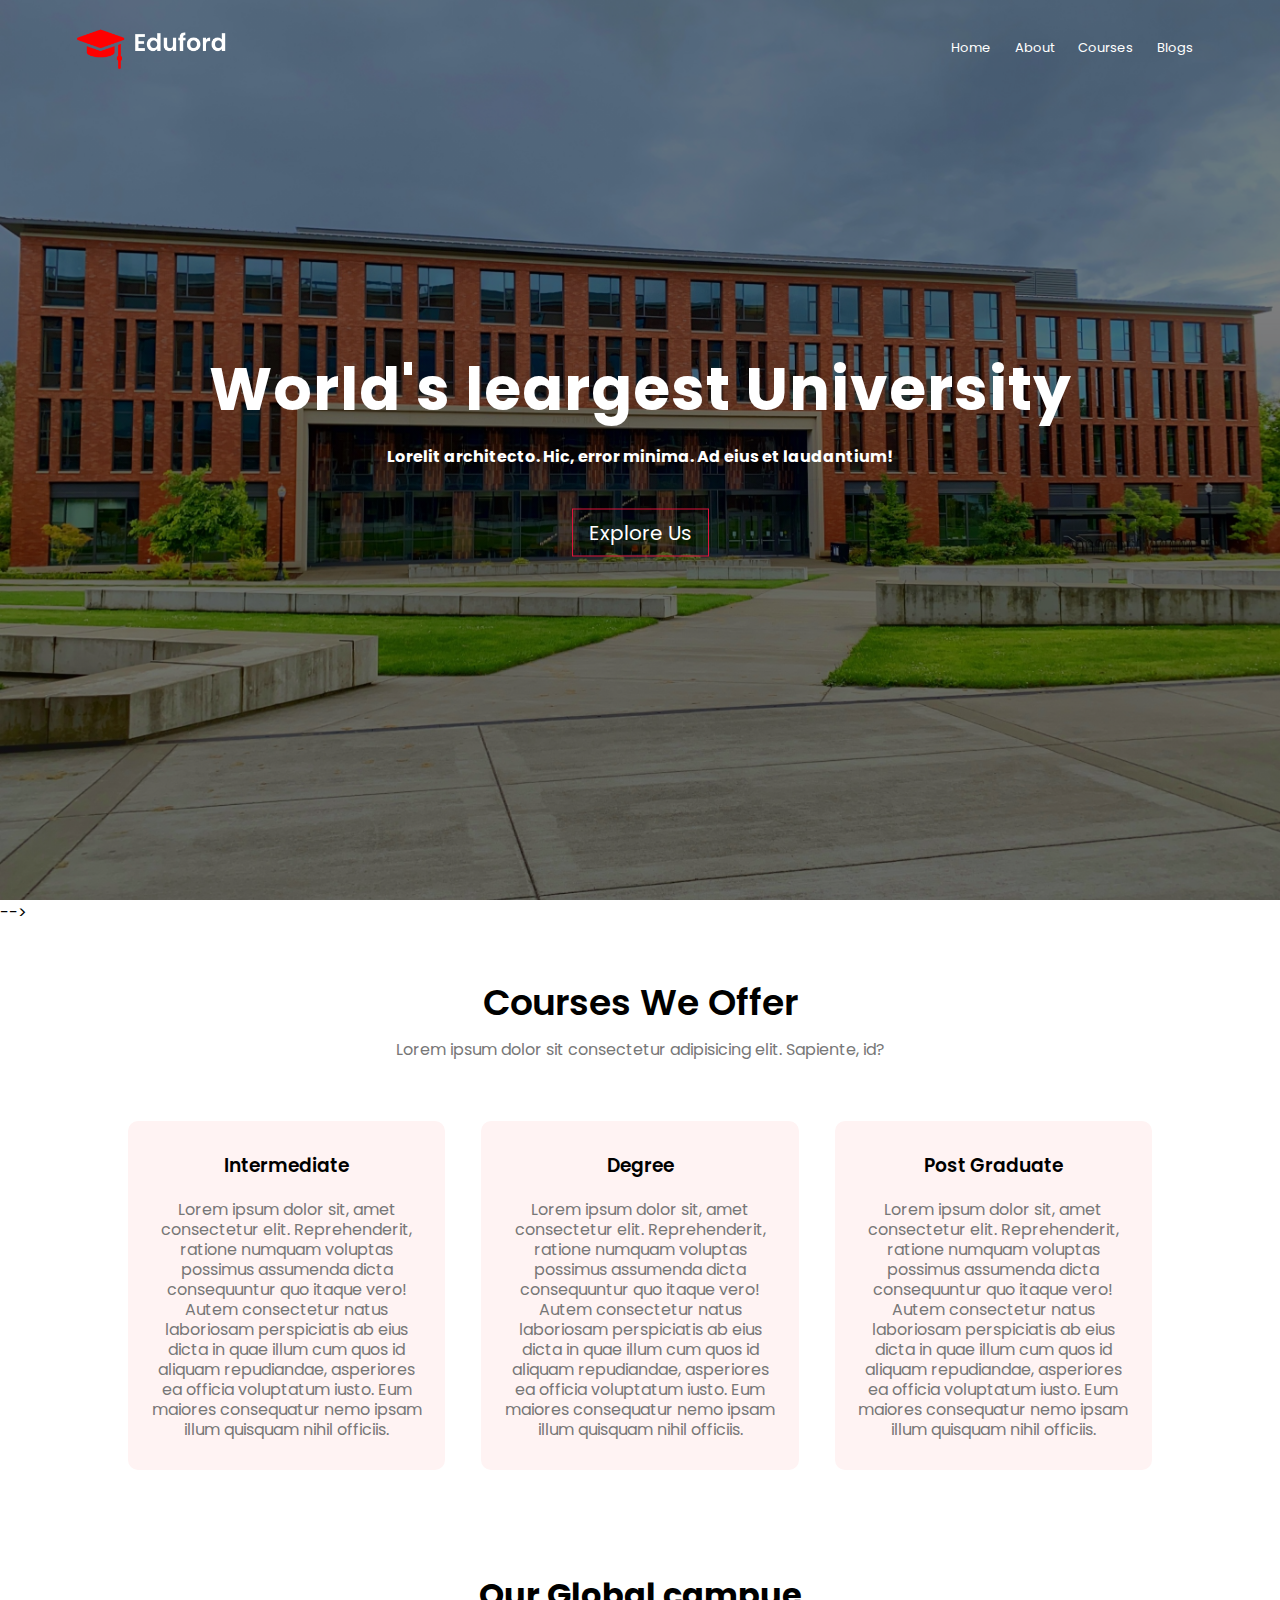
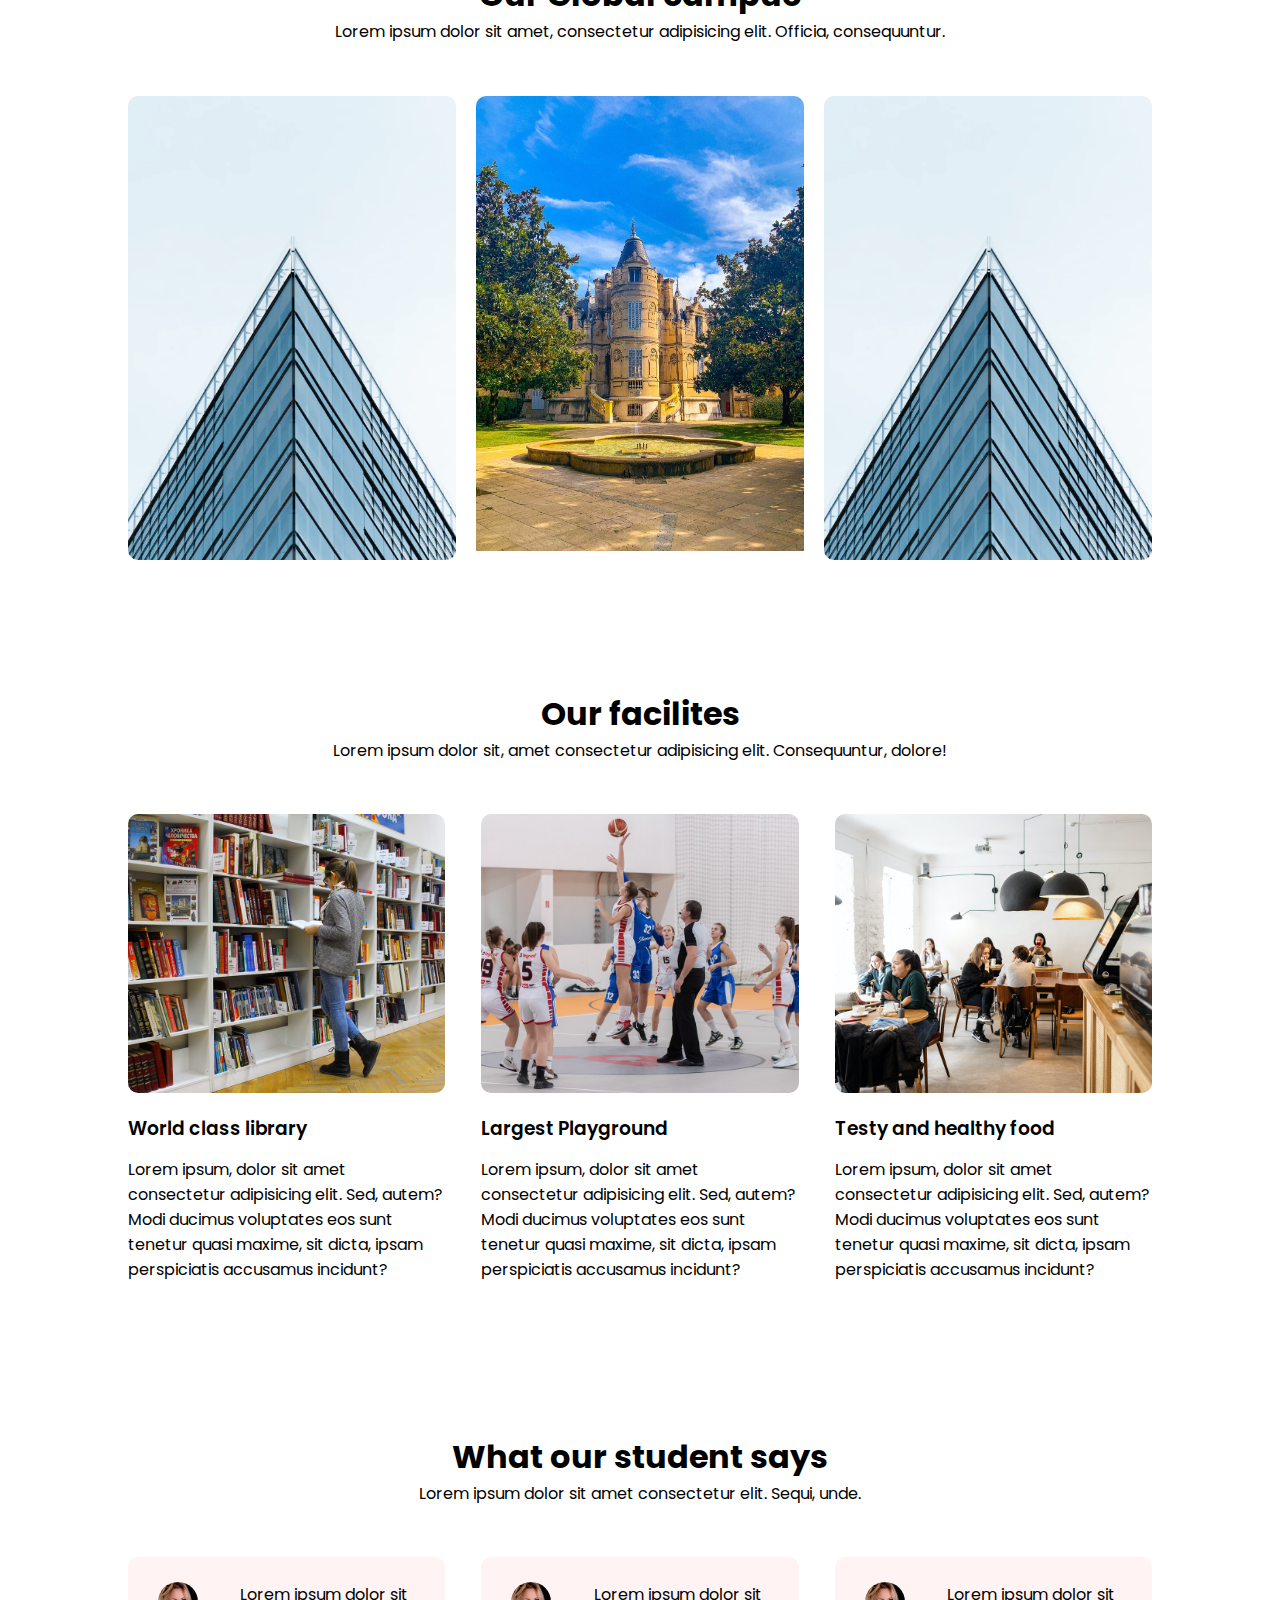
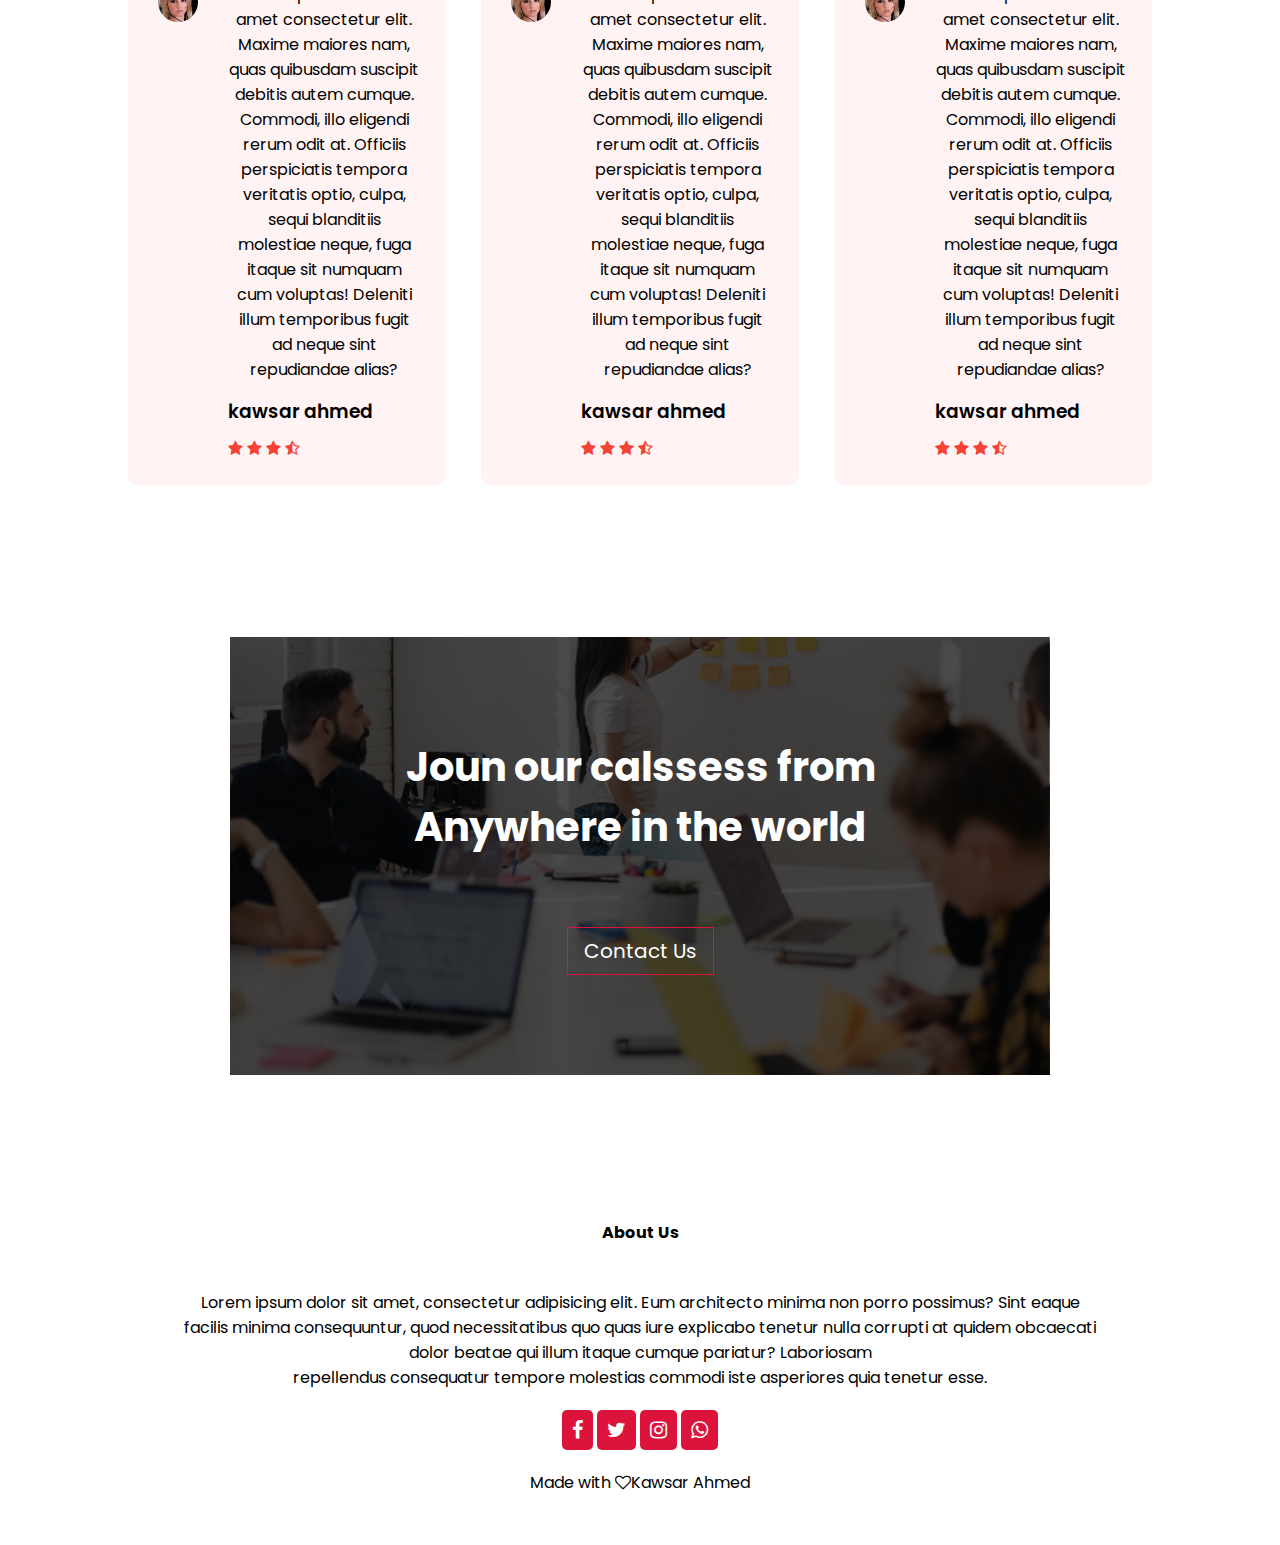
<file: index.html>
<!DOCTYPE html>
<html lang="en">
<head>
    <meta charset="UTF-8">
    <meta http-equiv="X-UA-Compatible" content="IE=edge">
    <meta name="viewport" content="width=device-width, initial-scale=1.0">
    <title>College website</title>
    <link rel="stylesheet" href="style.css">
    <link rel="stylesheet" href="fontawesome/css/font-awesome.min.css">
</head>
<body>
 <section class="header"> 
     <nav>
         <a href="index.html"><img src="images/logo.png" alt=""></a>
         <div class="nav-links">

            <i onclick="hidemenu()" class="fa fa-times"></i>
             
             <ul>
                 <li><a href="index.html">Home</a></li>
                 <li><a href="about.html">About</a></li>
                 <li><a href="courses.html">Courses</a></li>
                 <li><a href="blogs.html">Blogs</a></li>
             </ul>
         </div>
         <i onclick="showmenu()" class="fa fa-bars"></i>
     </nav>
     

     <div class="textbox">
         <h1>World's leargest University </h1>
         <p>Lorelit architecto. Hic, error minima.
              Ad eius et laudantium! </p>
              <a href="" class="hero-btn">Explore Us</a>
     </div>
 </section> -->

 <!-- Our courses section start -->

 <section class="courses">
     <h1> Courses We Offer</h1>
     <p>Lorem ipsum dolor sit 
          consectetur adipisicing elit. Sapiente, id?</p> 

    <div class="row">
        <div class="course-col">
            <h3>Intermediate</h3>
            <p>Lorem ipsum dolor sit, amet consectetur 
             elit. Reprehenderit, ratione numquam voluptas possimus assumenda dicta consequuntur quo itaque vero! Autem consectetur natus laboriosam perspiciatis ab 
                  eius dicta in quae illum cum quos id aliquam repudiandae, asperiores ea officia voluptatum iusto. Eum maiores consequatur nemo ipsam illum quisquam nihil officiis.</p>
        </div> 
        <div class="course-col">
            <h3>Degree</h3>
            <p>Lorem ipsum dolor sit, amet consectetur 
             elit. Reprehenderit, ratione numquam voluptas possimus assumenda dicta consequuntur quo itaque vero! Autem consectetur natus laboriosam perspiciatis ab 
                  eius dicta in quae illum cum quos id aliquam repudiandae, asperiores ea officia voluptatum iusto. Eum maiores consequatur nemo ipsam illum quisquam nihil officiis.</p>
        </div>

        <div class="course-col">
            <h3>Post Graduate</h3>
            <p>Lorem ipsum dolor sit, amet consectetur 
             elit. Reprehenderit, ratione numquam voluptas possimus assumenda dicta consequuntur quo itaque vero! Autem consectetur natus laboriosam perspiciatis ab 
                  eius dicta in quae illum cum quos id aliquam repudiandae, asperiores ea officia voluptatum iusto. Eum maiores consequatur nemo ipsam illum quisquam nihil officiis.</p>
        </div>

    </div>
 </section>

<!-- =======courses section end======= -->


<!-- =======campus secton start======= -->

<section class="campus">
    <h1>Our Global campue</h1>
    <p>Lorem ipsum dolor sit amet, consectetur adipisicing elit. Officia, consequuntur.</p>
      
    <div class="row">
        <div class="campus-col">
            <img src="images/london.png " alt="">
            <div class="layer">
                <h2>London</h2>
            </div>
        </div>
    <div class="campus-col">
            <img src="images/campus1.jpg" alt="">
            <div class="layer">
                <h2>London</h2>
            </div>
      </div>

      <div class="campus-col">
        <img src="images/london.png " alt="">
        <div class="layer">
            <h2>London</h2>
        </div>
    </div>


    </div>
</section>


<!-- =======campus section end ======= -->
<!-- =======our facilitys starts ======= -->

<section class="facilities">
    <h1> Our facilites</h1>
    <p>Lorem ipsum dolor sit, amet consectetur adipisicing elit. Consequuntur, dolore!</p>    
     <div class="row">
         <div class="facilites-col">
             <img src="images/library.png" alt="">
             <h3>World class library</h3>
             <p>Lorem ipsum, dolor sit amet consectetur adipisicing elit. Sed, autem? Modi ducimus voluptates eos sunt tenetur quasi maxime, 
             sit dicta, ipsam perspiciatis accusamus incidunt?</p>
         </div>
         <div class="facilites-col">
            <img src="images/basketball.png" alt="">
            <h3>Largest Playground</h3>
            <p>Lorem ipsum, dolor sit amet consectetur adipisicing elit. Sed, autem? Modi ducimus voluptates eos sunt tenetur quasi maxime, 
            sit dicta, ipsam perspiciatis accusamus incidunt?</p>
        </div>
        <div class="facilites-col">
            <img src="images/cafeteria.png" alt="">
            <h3>Testy and healthy food</h3>
            <p>Lorem ipsum, dolor sit amet consectetur adipisicing elit. Sed, autem? Modi ducimus voluptates eos sunt tenetur quasi maxime, 
            sit dicta, ipsam perspiciatis accusamus incidunt?</p>
        </div>

        </div>
</section>
<!-- =========Facilitys end ========================= -->
<!-- =========Testemonial start============ -->

<section class="testimonials">
    <h1>What our student says</h1>
    <p>Lorem ipsum dolor sit amet consectetur 
    elit. Sequi, unde.</p>

    <div class="row">
        <div class="testimonial-col">
            <img src="images/user1.jpg" alt="">
            <div>
                <p>
                    Lorem ipsum dolor sit amet consectetur 
                     elit. Maxime maiores nam, quas quibusdam suscipit
                      debitis autem cumque. Commodi, illo eligendi 
                       rerum odit at. Officiis perspiciatis tempora veritatis optio, culpa, sequi blanditiis molestiae neque, fuga itaque sit numquam cum voluptas! Deleniti illum 
                     temporibus fugit ad neque sint repudiandae alias?
                </p>
                <h3> kawsar ahmed</h3>
                <i class="fa fa-star"></i>
                <i class="fa fa-star"></i>
                <i class="fa fa-star"></i>
                <i class="fa fa-star-half-o"></i>


            </div>
        </div> 
        <div class="testimonial-col">
            <img src="images/user1.jpg" alt="">
            <div>
                <p>
                    Lorem ipsum dolor sit amet consectetur 
                     elit. Maxime maiores nam, quas quibusdam suscipit
                      debitis autem cumque. Commodi, illo eligendi 
                       rerum odit at. Officiis perspiciatis tempora veritatis optio, culpa, sequi blanditiis molestiae neque, fuga itaque sit numquam cum voluptas! Deleniti illum 
                     temporibus fugit ad neque sint repudiandae alias?
                </p>
                <h3> kawsar ahmed</h3> 
                <i class="fa fa-star"></i>
                <i class="fa fa-star"></i>
                <i class="fa fa-star"></i>
                <i class="fa fa-star-half-o"></i>
            </div>
        </div>

        <div class=" testimonial-col">
            <img src="images/user1.jpg" alt="">
            <div>
                <p>
                    Lorem ipsum dolor sit amet consectetur 
                     elit. Maxime maiores nam, quas quibusdam suscipit
                      debitis autem cumque. Commodi, illo eligendi 
                       rerum odit at. Officiis perspiciatis tempora veritatis optio, culpa, sequi blanditiis molestiae neque, fuga itaque sit numquam cum voluptas! Deleniti illum 
                     temporibus fugit ad neque sint repudiandae alias?
                </p>
                <h3> kawsar ahmed</h3>
                <i class="fa fa-star"></i>
                <i class="fa fa-star"></i>
                <i class="fa fa-star"></i>
                <i class="fa fa-star-half-o"></i>
            </div>
        </div>

    </div>
</sectiion>

<!-- ============ Testimonial section start=========================== -->


<!-- ============ call to action section=========================== -->
<section class="cta">
    <h1> Joun our calssess from <br> Anywhere in the world </h1>
    <a href="" class="hero-btn">Contact Us</a>

</section>

<!-- =============cta end============ -->



<!-- =============foooter sectioon start============== -->
<section class="footer">
    <h4> About Us </h4>
    <p>Lorem ipsum dolor sit amet, consectetur adipisicing elit. Eum architecto minima non porro possimus? Sint eaque facilis minima consequuntur, quod necessitatibus quo quas iure explicabo tenetur nulla corrupti at quidem obcaecati dolor beatae qui illum itaque cumque pariatur? Laboriosam <br>
     repellendus consequatur tempore molestias commodi iste asperiores 
     quia tenetur esse.</p>
     <div class="icons">
        <i class="fa fa-facebook"></i>
        <i class="fa fa-twitter"></i>
        <i class="fa fa-instagram"></i>
        <i class="fa fa-whatsapp"></i>
         
     </div>
    
     <p> Made with <i class="fa fa-heart-o"></i>Kawsar Ahmed</p>
</section>
<!-- =============foooter sectioon End============== -->








 <script>
     var navlinks=document.querySelector(".nav-links")
     function hidemenu(){
        navlinks.style.right="-200px"

     }
     function showmenu(){
        navlinks.style.right="0"


     }
 </script>
</body>
</html>
</file>
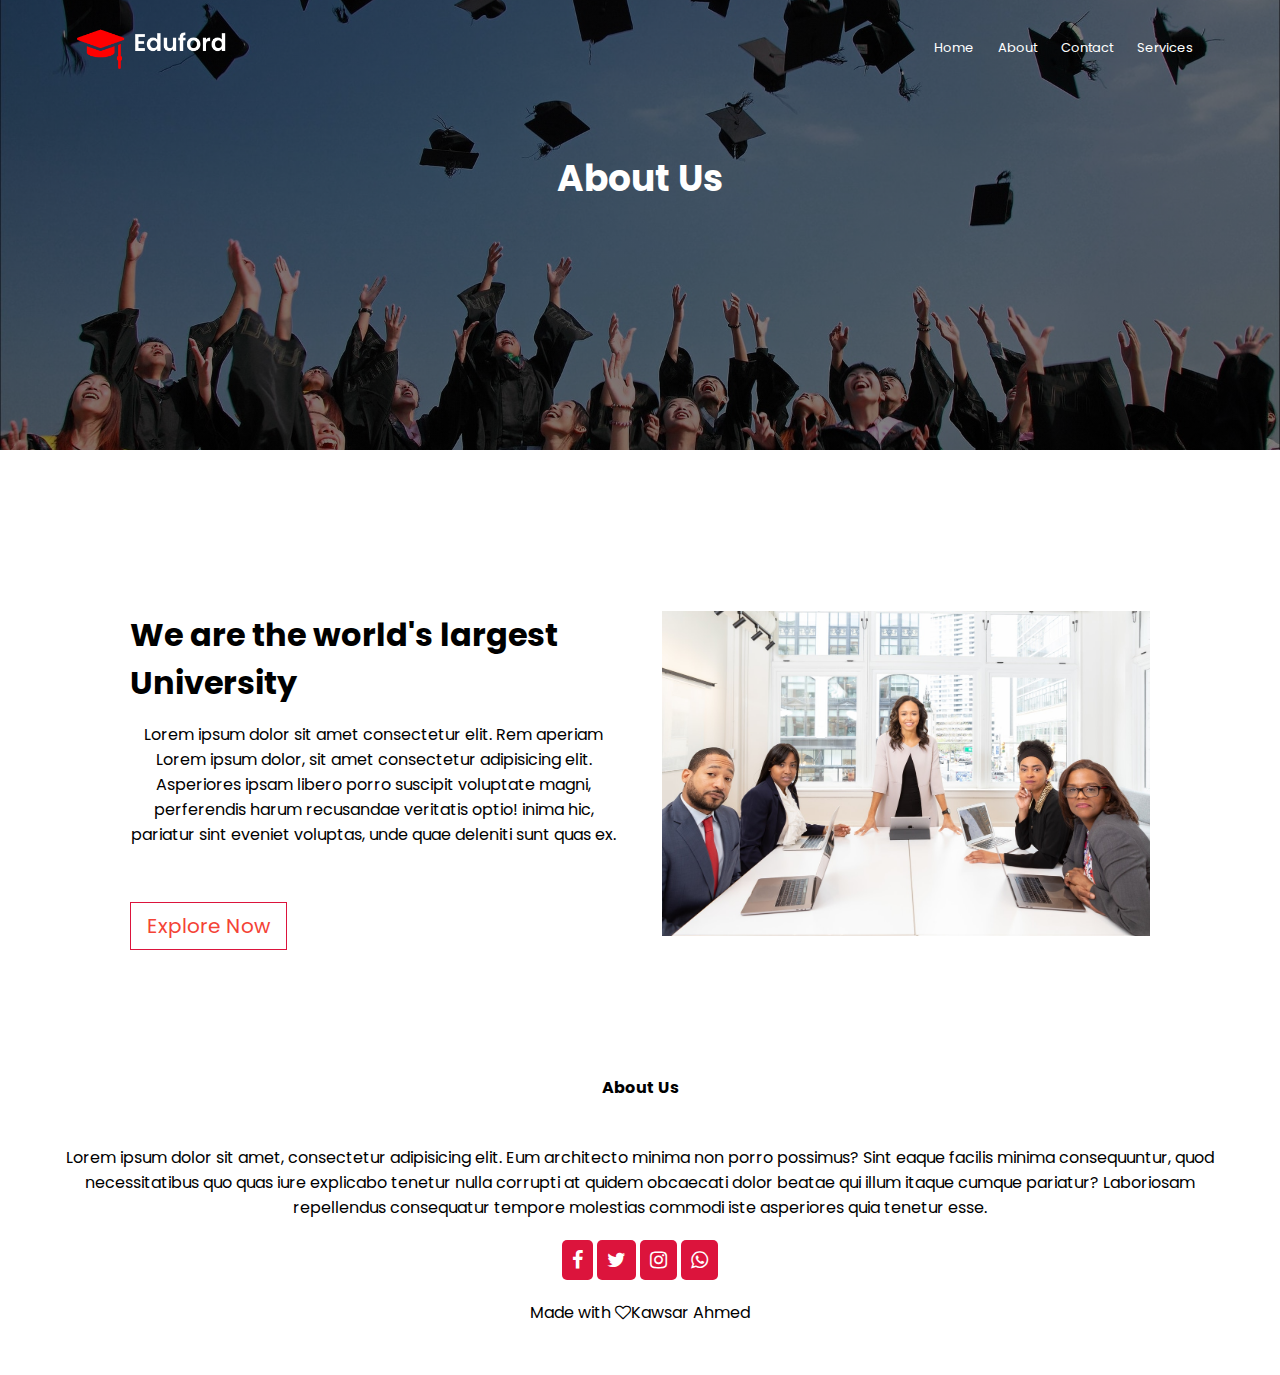
<file: about - Copy.html>
<!DOCTYPE html>
<html lang="en">
<head>
    <meta charset="UTF-8">
    <meta http-equiv="X-UA-Compatible" content="IE=edge">
    <meta name="viewport" content="width=device-width, initial-scale=1.0">
    <title>College website</title>
    <link rel="stylesheet" href="style.css">
    <link rel="stylesheet" href="fontawesome/css/font-awesome.min.css">
</head>
<body>
 <section class="sub-header"> 
     <nav>
         <a href="index.html"><img src="images/logo.png" alt=""></a>
         <div class="nav-links">

            <i onclick="hidemenu()" class="fa fa-times"></i>
             
             <ul>
                 <li><a href="index.html">Home</a></li>
                 <li><a href="about.html">About</a></li>
                 <li><a href="">Contact</a></li>
                 <li><a href="">Services</a></li>
             </ul>
         </div>
         <i onclick="showmenu()" class="fa fa-bars"></i>
     </nav>
     
     <h1>About Us</h1>
    </section>

    <!-- ============about us content=========== -->

   <section class="about-us">
       <div class="row">
           <div class="about-col">
               <h1>We are the world's largest University</h1>
               <p> Lorem ipsum dolor sit amet consectetur 
                    elit. Rem aperiam Lorem ipsum dolor, sit amet consectetur adipisicing elit. Asperiores ipsam libero porro suscipit voluptate magni,
                    perferendis harum recusandae veritatis optio! inima hic,
                pariatur sint eveniet voluptas, unde quae deleniti sunt quas ex. </p>
                <a class="hero-btn red-btn" href="">Explore Now</a>
            </div>
            <div class="about-col">
                <img src="images/about.jpg" alt="">
            </div>
       </div>
   </section>



<!-- =============foooter sectioon start============== -->
<section class="footer">
    <h4> About Us </h4>
    <p>Lorem ipsum dolor sit amet, consectetur adipisicing elit. Eum architecto minima non porro possimus? Sint eaque facilis minima consequuntur, quod necessitatibus quo quas iure explicabo tenetur nulla corrupti at quidem obcaecati dolor beatae qui illum itaque cumque pariatur? Laboriosam <br>
     repellendus consequatur tempore molestias commodi iste asperiores 
     quia tenetur esse.</p>
     <div class="icons">
        <i class="fa fa-facebook"></i>
        <i class="fa fa-twitter"></i>
        <i class="fa fa-instagram"></i>
        <i class="fa fa-whatsapp"></i>
         
     </div>
    
     <p> Made with <i class="fa fa-heart-o"></i>Kawsar Ahmed</p>
</section>
<!-- =============foooter sectioon End============== -->








 <script>
     var navlinks=document.querySelector(".nav-links")
     function hidemenu(){
        navlinks.style.right="-200px"

     }
     function showmenu(){
        navlinks.style.right="0"


     }
 </script>
</body>
</html>
</file>
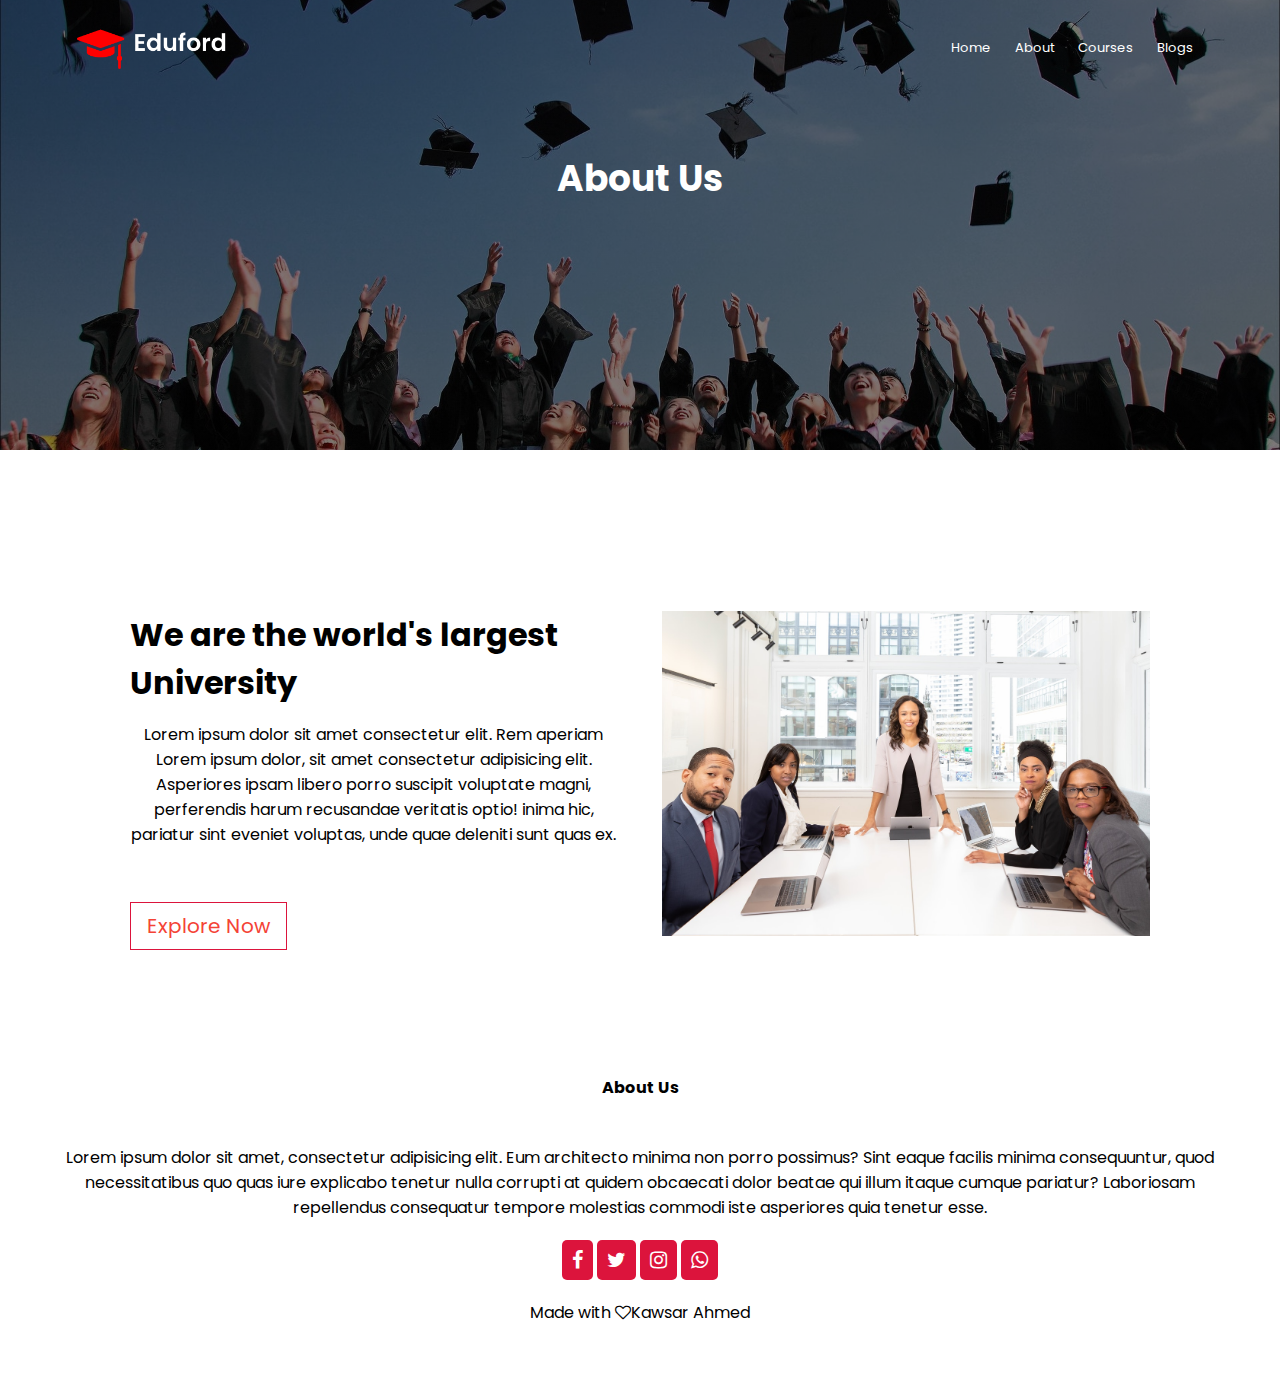
<file: about.html>
<!DOCTYPE html>
<html lang="en">
<head>
    <meta charset="UTF-8">
    <meta http-equiv="X-UA-Compatible" content="IE=edge">
    <meta name="viewport" content="width=device-width, initial-scale=1.0">
    <title>College website</title>
    <link rel="stylesheet" href="style.css">
    <link rel="stylesheet" href="fontawesome/css/font-awesome.min.css">
</head>
<body>
 <section class="sub-header"> 
     <nav>
         <a href="index.html"><img src="images/logo.png" alt=""></a>
         <div class="nav-links">

            <i onclick="hidemenu()" class="fa fa-times"></i>
             
             <ul>
                 <li><a href="index.html">Home</a></li>
                 <li><a href="about.html">About</a></li>
                 <li><a href="courses.html">Courses</a></li>
                 <li><a href="blogs.html">Blogs</a></li>
             </ul>
         </div>
         <i onclick="showmenu()" class="fa fa-bars"></i>
     </nav>
     
     <h1>About Us</h1>
    </section>

    <!-- ============about us content=========== -->

   <section class="about-us">
       <div class="row">
           <div class="about-col">
               <h1>We are the world's largest University</h1>
               <p> Lorem ipsum dolor sit amet consectetur 
                    elit. Rem aperiam Lorem ipsum dolor, sit amet consectetur adipisicing elit. Asperiores ipsam libero porro suscipit voluptate magni,
                    perferendis harum recusandae veritatis optio! inima hic,
                pariatur sint eveniet voluptas, unde quae deleniti sunt quas ex. </p>
                <a class="hero-btn red-btn" href="">Explore Now</a>
            </div>
            <div class="about-col">
                <img src="images/about.jpg" alt="">
            </div>
       </div>
   </section>



<!-- =============foooter sectioon start============== -->
<section class="footer">
    <h4> About Us </h4>
    <p>Lorem ipsum dolor sit amet, consectetur adipisicing elit. Eum architecto minima non porro possimus? Sint eaque facilis minima consequuntur, quod necessitatibus quo quas iure explicabo tenetur nulla corrupti at quidem obcaecati dolor beatae qui illum itaque cumque pariatur? Laboriosam <br>
     repellendus consequatur tempore molestias commodi iste asperiores 
     quia tenetur esse.</p>
     <div class="icons">
        <i class="fa fa-facebook"></i>
        <i class="fa fa-twitter"></i>
        <i class="fa fa-instagram"></i>
        <i class="fa fa-whatsapp"></i>
         
     </div>
    
     <p> Made with <i class="fa fa-heart-o"></i>Kawsar Ahmed</p>
</section>
<!-- =============foooter sectioon End============== -->








 <script>
     var navlinks=document.querySelector(".nav-links")
     function hidemenu(){
        navlinks.style.right="-200px"

     }
     function showmenu(){
        navlinks.style.right="0"


     }
 </script>
</body>
</html>
</file>
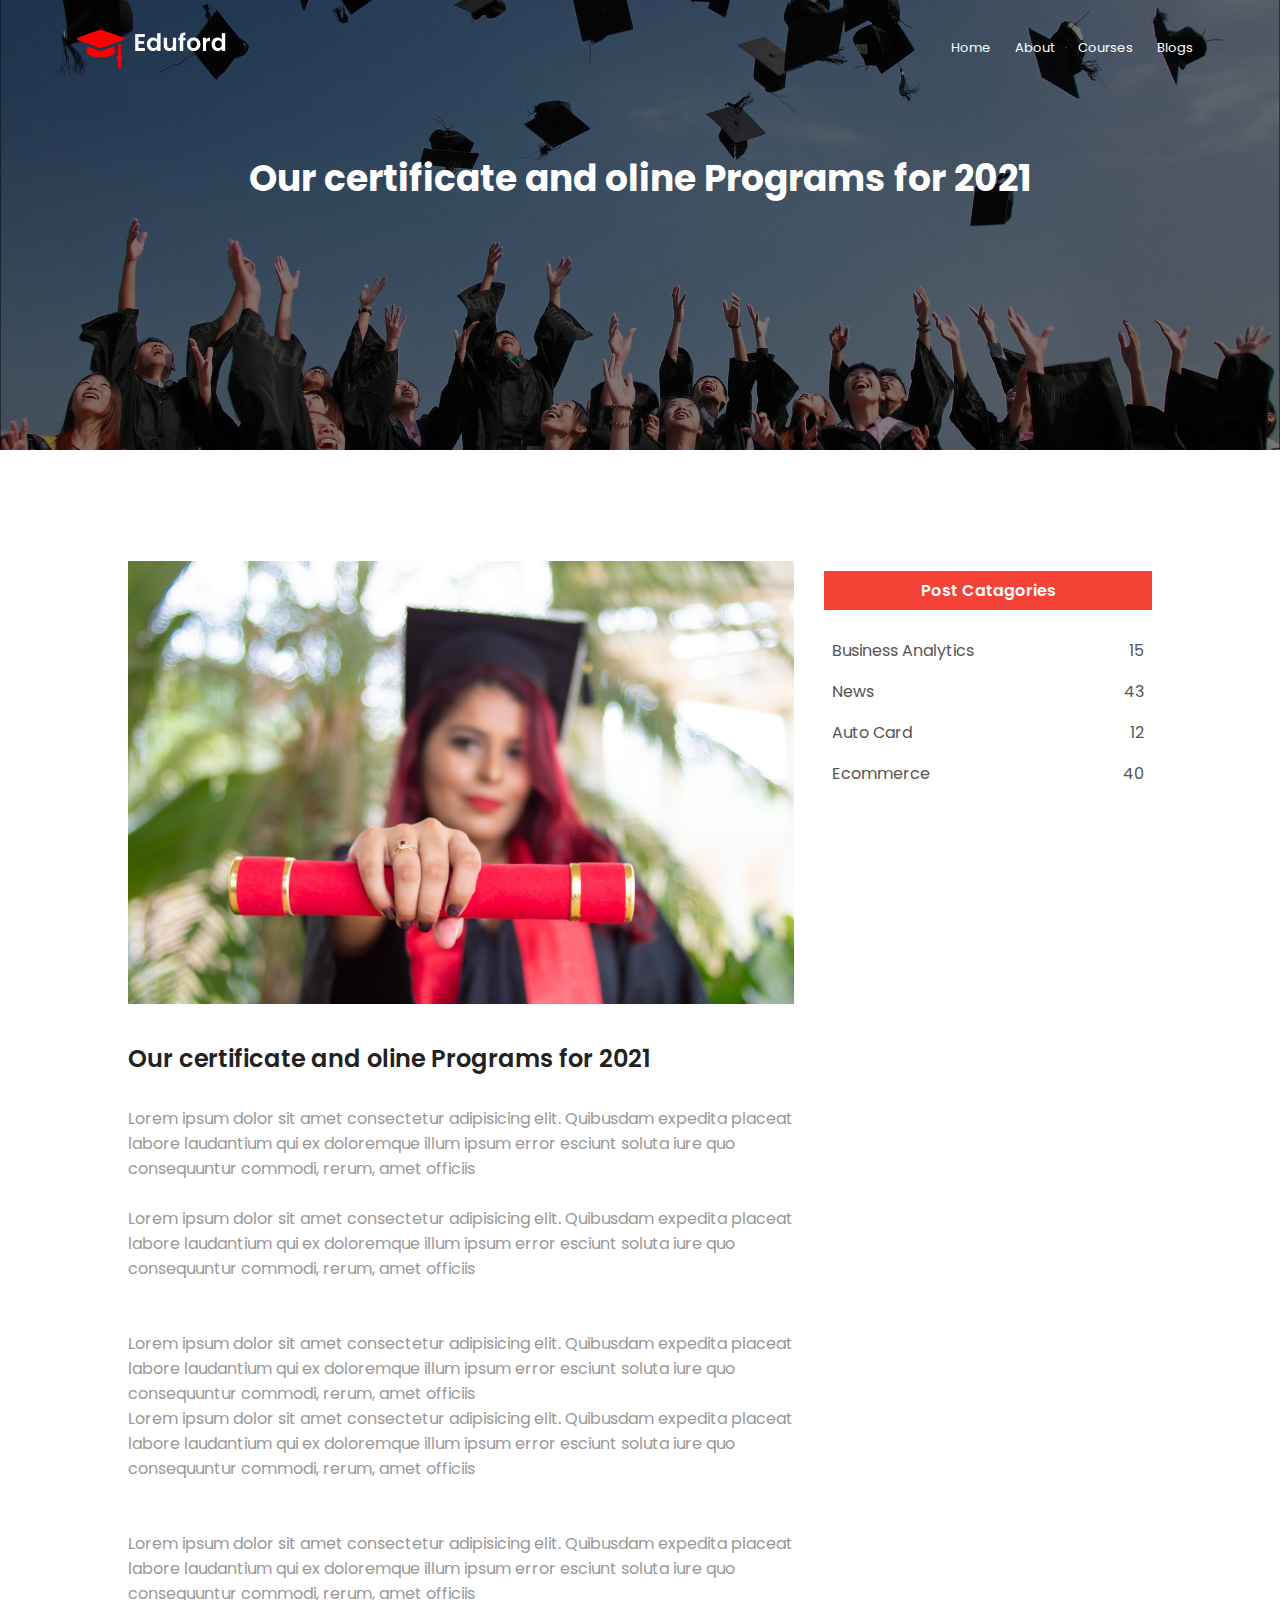
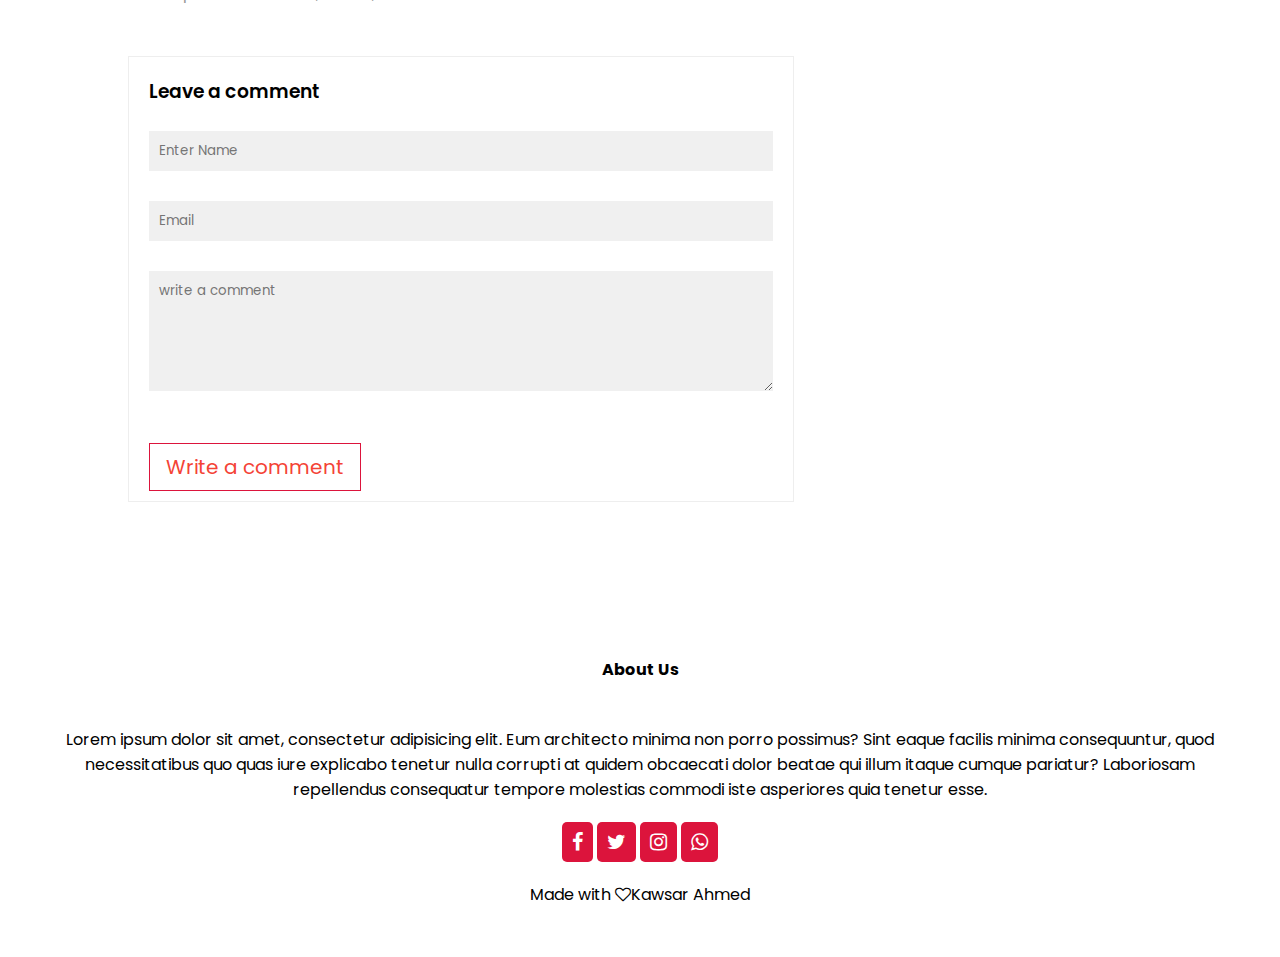
<file: blogs.html>
<!DOCTYPE html>
<html lang="en">
<head>
    <meta charset="UTF-8">
    <meta http-equiv="X-UA-Compatible" content="IE=edge">
    <meta name="viewport" content="width=device-width, initial-scale=1.0">
    <title>College website</title>
    <link rel="stylesheet" href="style.css">
    <link rel="stylesheet" href="fontawesome/css/font-awesome.min.css">
</head>
<body>
 <section class="sub-header"> 
     <nav>
         <a href="index.html"><img src="images/logo.png" alt=""></a>
         <div class="nav-links">

            <i onclick="hidemenu()" class="fa fa-times"></i>
             
             <ul>
                 <li><a href="index.html">Home</a></li>
                 <li><a href="about.html">About</a></li>
                 <li><a href="courses.html">Courses</a></li>
                 <li><a href="blogs.html">Blogs</a></li>
             </ul>
         </div>
         <i onclick="showmenu()" class="fa fa-bars"></i>
     </nav>
     
     <h1>Our certificate and oline Programs for 2021</h1>
    </section>


       <section class="blog-content">
           <div class="row">
               <div class="blog-left">
                   <img src="images/certificate.jpg" alt="">
                   <h2> Our certificate and oline Programs for 2021</h2>
                   <p>
                       Lorem ipsum dolor sit amet consectetur adipisicing elit. Quibusdam 
                       expedita placeat labore laudantium qui ex doloremque illum ipsum error 
                       esciunt soluta iure quo consequuntur commodi, rerum, amet officiis
                       <br> 
                       <br>
                       <p>
                        Lorem ipsum dolor sit amet consectetur adipisicing elit. Quibusdam 
                        expedita placeat labore laudantium qui ex doloremque illum ipsum error 
                        esciunt soluta iure quo consequuntur commodi, rerum, amet officiis
                     </p>

                       <br> 
                       <br>

                         <p>
                            Lorem ipsum dolor sit amet consectetur adipisicing elit. Quibusdam 
                            expedita placeat labore laudantium qui ex doloremque illum ipsum error 
                            esciunt soluta iure quo consequuntur commodi, rerum, amet officiis
                         </p>

                         <p>
                            Lorem ipsum dolor sit amet consectetur adipisicing elit. Quibusdam 
                            expedita placeat labore laudantium qui ex doloremque illum ipsum error 
                            esciunt soluta iure quo consequuntur commodi, rerum, amet officiis
                         </p>
                       <br> 
                       <br>
                       <p>
                        Lorem ipsum dolor sit amet consectetur adipisicing elit. Quibusdam 
                        expedita placeat labore laudantium qui ex doloremque illum ipsum error 
                        esciunt soluta iure quo consequuntur commodi, rerum, amet officiis
                     </p>


                   </p> 
                   <div class="comment-box">
                       <h3> Leave a comment</h3>
                       <form class="comment-form" action="">
  
                        <input type="text" placeholder="Enter Name">
                        <input type="email" placeholder="Email">
                          

                        <textarea name="" rows="5" placeholder="write a comment "></textarea>

                         <button class="hero-btn red-btn"> Write a comment </button>
                      </form>
                   </div>

               </div>
               <div class="blog-right">
                   <h3>Post Catagories</h3>
                   <div>
                         <span>Business Analytics</span>
                         <span>15</span>
                   </div>
                   <div>
                    <span>News</span>
                    <span>43</span>
              </div>
              <div>
                <span>Auto Card </span>
                <span>12</span>
               </div>
               <div>
                <span>Ecommerce</span>
                <span>40</span>
               </div>

                  
               </div>

           </div>
       </section>
    
  


<!-- =============foooter sectioon start============== -->
<section class="footer">
    <h4> About Us </h4>
    <p>Lorem ipsum dolor sit amet, consectetur adipisicing elit. Eum architecto minima non porro possimus? Sint eaque facilis minima consequuntur, quod necessitatibus quo quas iure explicabo tenetur nulla corrupti at quidem obcaecati dolor beatae qui illum itaque cumque pariatur? Laboriosam <br>
     repellendus consequatur tempore molestias commodi iste asperiores 
     quia tenetur esse.</p>
     <div class="icons">
        <i class="fa fa-facebook"></i>
        <i class="fa fa-twitter"></i>
        <i class="fa fa-instagram"></i>
        <i class="fa fa-whatsapp"></i>
         
     </div>
    
     <p> Made with <i class="fa fa-heart-o"></i>Kawsar Ahmed</p>
</section>
<!-- =============foooter sectioon End============== -->








 <script>
     var navlinks=document.querySelector(".nav-links")
     function hidemenu(){
        navlinks.style.right="-200px"

     }
     function showmenu(){
        navlinks.style.right="0"


     }
 </script>
</body>
</html>
</file>
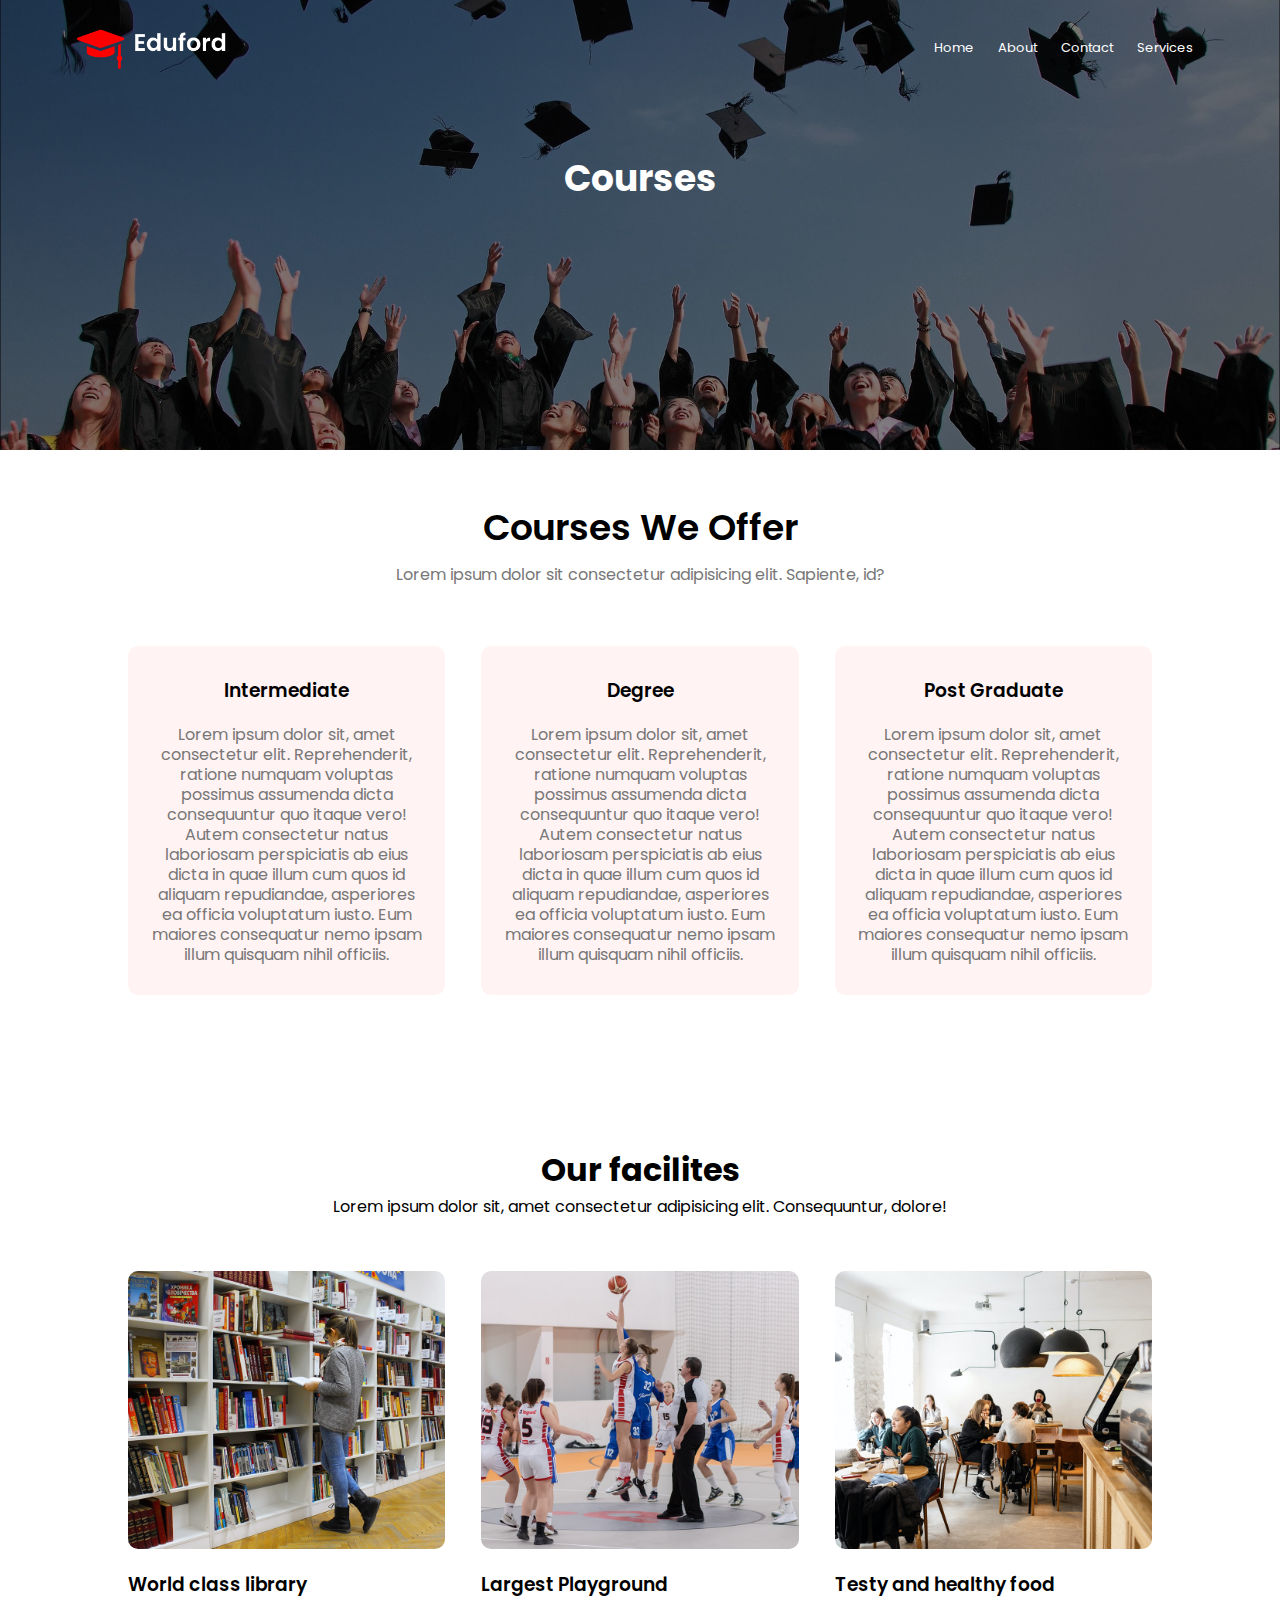
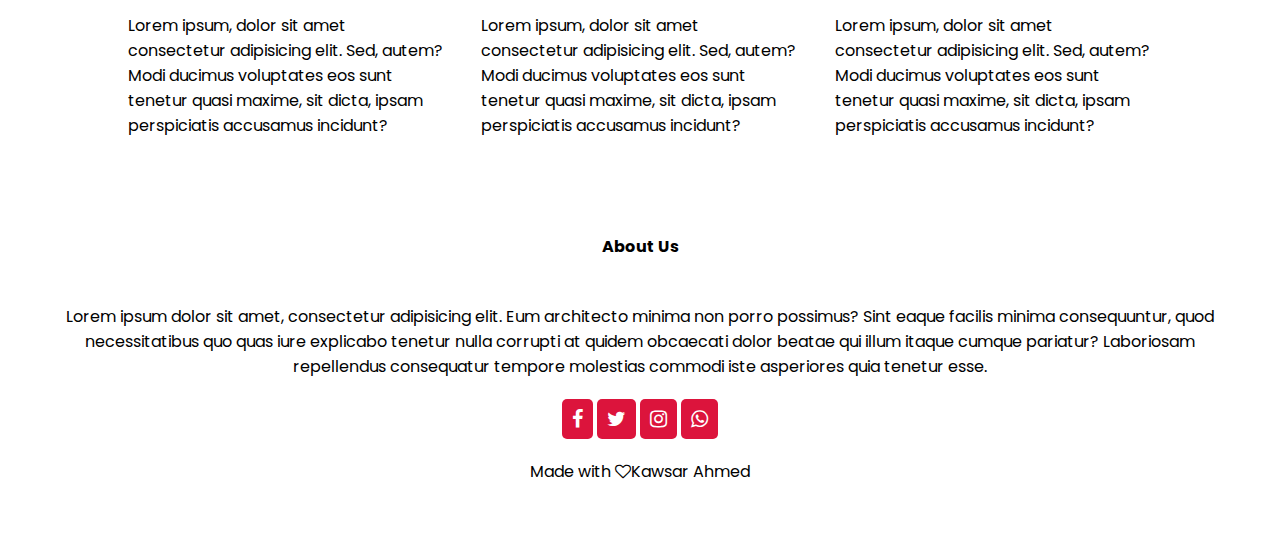
<file: courses.html>
<!DOCTYPE html>
<html lang="en">
<head>
    <meta charset="UTF-8">
    <meta http-equiv="X-UA-Compatible" content="IE=edge">
    <meta name="viewport" content="width=device-width, initial-scale=1.0">
    <title>College website</title>
    <link rel="stylesheet" href="style.css">
    <link rel="stylesheet" href="fontawesome/css/font-awesome.min.css">
</head>
<body>
 <section class="sub-header"> 
     <nav>
         <a href="index.html"><img src="images/logo.png" alt=""></a>
         <div class="nav-links">

            <i onclick="hidemenu()" class="fa fa-times"></i>
             
             <ul>
                 <li><a href="index.html">Home</a></li>
                 <li><a href="about.html">About</a></li>
                 <li><a href="courses.html">Contact</a></li>
                 <li><a href="">Services</a></li>
             </ul>
         </div>
         <i onclick="showmenu()" class="fa fa-bars"></i>
     </nav>
     
     <h1>Courses</h1>
    </section>

    <!-- ============about us content=========== -->

  
 <section class="courses">
    <h1> Courses We Offer</h1>
    <p>Lorem ipsum dolor sit 
         consectetur adipisicing elit. Sapiente, id?</p> 

   <div class="row">
       <div class="course-col">
           <h3>Intermediate</h3>
           <p>Lorem ipsum dolor sit, amet consectetur 
            elit. Reprehenderit, ratione numquam voluptas possimus assumenda dicta consequuntur quo itaque vero! Autem consectetur natus laboriosam perspiciatis ab 
                 eius dicta in quae illum cum quos id aliquam repudiandae, asperiores ea officia voluptatum iusto. Eum maiores consequatur nemo ipsam illum quisquam nihil officiis.</p>
       </div> 
       <div class="course-col">
           <h3>Degree</h3>
           <p>Lorem ipsum dolor sit, amet consectetur 
            elit. Reprehenderit, ratione numquam voluptas possimus assumenda dicta consequuntur quo itaque vero! Autem consectetur natus laboriosam perspiciatis ab 
                 eius dicta in quae illum cum quos id aliquam repudiandae, asperiores ea officia voluptatum iusto. Eum maiores consequatur nemo ipsam illum quisquam nihil officiis.</p>
       </div>

       <div class="course-col">
           <h3>Post Graduate</h3>
           <p>Lorem ipsum dolor sit, amet consectetur 
            elit. Reprehenderit, ratione numquam voluptas possimus assumenda dicta consequuntur quo itaque vero! Autem consectetur natus laboriosam perspiciatis ab 
                 eius dicta in quae illum cum quos id aliquam repudiandae, asperiores ea officia voluptatum iusto. Eum maiores consequatur nemo ipsam illum quisquam nihil officiis.</p>
       </div>

   </div>
</section>


<!-- =======our facilitys starts ======= -->

<section class="facilities">
    <h1> Our facilites</h1>
    <p>Lorem ipsum dolor sit, amet consectetur adipisicing elit. Consequuntur, dolore!</p>    
     <div class="row">
         <div class="facilites-col">
             <img src="images/library.png" alt="">
             <h3>World class library</h3>
             <p>Lorem ipsum, dolor sit amet consectetur adipisicing elit. Sed, autem? Modi ducimus voluptates eos sunt tenetur quasi maxime, 
             sit dicta, ipsam perspiciatis accusamus incidunt?</p>
         </div>
         <div class="facilites-col">
            <img src="images/basketball.png" alt="">
            <h3>Largest Playground</h3>
            <p>Lorem ipsum, dolor sit amet consectetur adipisicing elit. Sed, autem? Modi ducimus voluptates eos sunt tenetur quasi maxime, 
            sit dicta, ipsam perspiciatis accusamus incidunt?</p>
        </div>
        <div class="facilites-col">
            <img src="images/cafeteria.png" alt="">
            <h3>Testy and healthy food</h3>
            <p>Lorem ipsum, dolor sit amet consectetur adipisicing elit. Sed, autem? Modi ducimus voluptates eos sunt tenetur quasi maxime, 
            sit dicta, ipsam perspiciatis accusamus incidunt?</p>
        </div>

        </div>
</section>
<!-- =========Facilitys end ========================= -->

<!-- =============foooter sectioon start============== -->
<section class="footer">
    <h4> About Us </h4>
    <p>Lorem ipsum dolor sit amet, consectetur adipisicing elit. Eum architecto minima non porro possimus? Sint eaque facilis minima consequuntur, quod necessitatibus quo quas iure explicabo tenetur nulla corrupti at quidem obcaecati dolor beatae qui illum itaque cumque pariatur? Laboriosam <br>
     repellendus consequatur tempore molestias commodi iste asperiores 
     quia tenetur esse.</p>
     <div class="icons">
        <i class="fa fa-facebook"></i>
        <i class="fa fa-twitter"></i>
        <i class="fa fa-instagram"></i>
        <i class="fa fa-whatsapp"></i>
         
     </div>
    
     <p> Made with <i class="fa fa-heart-o"></i>Kawsar Ahmed</p>
</section>
<!-- =============foooter sectioon End============== -->








 <script>
     var navlinks=document.querySelector(".nav-links")
     function hidemenu(){
        navlinks.style.right="-200px"

     }
     function showmenu(){
        navlinks.style.right="0"


     }
 </script>
</body>
</html>
</file>
<file: style.css>
@import url('https://fonts.googleapis.com/css2?family=Poppins:wght@100;200&display=swap');




*{
    margin: 0;
    padding: 0;
    box-sizing: border-box;
    font-family: 'Poppins', sans-serif;
    
    

}
.header{
    height: 100vh;
    width: 100%;
    background-image: linear-gradient(rgba(0,0,0,0.5),
    rgba(0,0,0,0.5)),
    url(images/mainbg.jpg);
    background-position: center;
    background-size: cover;
    position: relative;
    
}

nav{
    display: flex;
    align-items: center;
    justify-content: space-between;
    padding: 2% 6%;
    
}
nav img{
    width: 150px;
}
.nav-links{
    flex: 1;
    text-align: right;
}
.nav-links ul li{
    list-style-type: none;
    display: inline-block;
    padding: 8px 10px;
    
    position: relative;
}
.nav-links ul li::after{
    content: '';
    width: 0%;
    height: 2px;
    background-color: crimson;
    display: block;
    margin: 3px auto;
    transition: .5s;

}
.nav-links ul li:hover::after{
    width: 100%;
}
.nav-links ul li a{
    color: white;
    text-decoration: none;
    font-size: 13px;

}

.textbox{
    color: #fff;
    width: 90%;
    
    text-align: center;
    position: absolute;
    
    
    position: absolute;
    top: 50%;
    left: 50%;
    transform: translate(-50%,-50%);
    font-family:'Franklin Gothic Medium', 'Arial Narrow', Arial, sans-serif;
    


}
.textbox h1{
    letter-spacing: 1px;
    font-size: 60px;
}
.textbox p{
    font-weight: bold;
    color:#fff;
    padding: 10px 50px;
}
.hero-btn{
    border: 1px solid crimson;
    display: inline-block;
    padding: .5rem  1rem;
    color: white;
    font-size: 20px;
    margin-top: 30px;
    text-decoration: none;
    transition: .5s;
}
.hero-btn:hover{
    background-color: crimson;
}

.header .fa{
    display: none;
}

@media (max-width:700px){

    .header{
        overflow-x: hidden;
    }
 .nav-links ul li{
        display: block;
        padding:5px 10px;

        
    }
    
    .nav-links{
        position: absolute;
        height: 100vh;
        background-color: red;
        top: 0;
        right: -200px;
        width: 200px;
        z-index: 2;
        text-align: left;
        padding: 30px;
        transition: 1s;
        
    }

    .header .fa{
        display: block;
        color: white;
        
    }
    .textbox h1{
        font-size: 20px;
    }
    .textbox p{
        font-weight: normal;
        font-size: 13px;
    }
}


/* ==========our ourses start============= */
.courses{
    width: 80%;
    padding-top: 50px;
    text-align: center;
    margin: auto;

}
.courses h1{
    font-size: 36px;
    font-weight: 600;
}
.courses p{
     line-height: 20px;
     color: #777;
     padding:10px
}

.row{
    display: flex;
    margin-top: 5%;
    justify-content: space-between;

}

.course-col{
    flex-basis: 31%;
    border-radius: 10px;
    background-color:#fff3f3 ;
    margin-bottom: 5%;
    padding:20px 12px;
    transition: .5s;
    
}
h3{
    text-align: center;
    font-weight: 600;
    margin: 10px 0;
}
.course-col:hover{
    box-shadow: 0 0 20px 0px rgba(0,0,0,0.2);
}

@media(max-width:700px){
    .row{
        flex-direction: column;
    }
}

/*=======campus section=======*/

.campus{
    width: 80%;
    padding-top: 50px;
    text-align: center;
    margin:auto;
}
.campus-col{
    flex-basis: 32%;
    border-radius: 10px;
    margin-bottom: 30px;
    position: relative;
    overflow:hidden ;


}
.campus-col img{
    width: 100%;
    display: block;

}

.layer{
background: transparent;
height: 100%;
width: 100%;
position: absolute;
top: 0;
left: 0;
transition: 0.5s;

 
}
.layer:hover{
    background: rgba(139, 99, 177, 0.7);
}
.layer h2{
    color:#fff;
    position: absolute;
    
    width: 100%;
    bottom: 0;
    left: 50%;
    transform: translateX(-50%);
    opacity: 0;
    transition: 0.5s;
}
.layer:hover h2{
    bottom: 49%;
    opacity: 1;
}


/* ====facilities ======*/

.facilities {
    width: 80%;
    margin: auto;
    text-align: center;
    padding-top: 100px;
    
    
}

.facilites-col{
    flex-basis: 31%;
    border-radius: 10px;
    padding-bottom: 5%;
    text-align: left;

}
.facilites-col img{
    width: 100%;
    border-radius: 10px;
}
.facilites-col p{
    padding: 0;
    text-align: left;

}
.facilites-col h3{
    text-align:left;
    margin-top: 14px;
    margin-bottom: 14px;

}


/* ===== Testemonials========= */

.testimonials{
    padding-top: 100px;
     
    width: 80%;
    margin: auto;
} 
.testimonials >h1,p{
    text-align: center;
}

.testimonial-col{
    flex-basis: 31%;
    border-radius: 10px;
    margin-bottom: 5%;
    background: #fff3f3;
    padding: 25px;
    cursor: pointer;
    display: flex;


}
.testimonial-col img{
       height: 40px;
       margin-left: 5px;
       margin-right: 30px;
       border-radius: 50%;
}

.testimonial-col p{
    padding: 0;
}
.testimonial-col h3{
    margin-top: 15px;
    text-align: left;

}

.testimonial-col .fa{
    text-align: left;
    color: #f44336;
}

@media (max-width:600px){
    .testimonial-col img{
        margin-left: 0;
        margin-right: 15px;
    }
}


/* ========== cta section================== */

.cta{
    text-align: center;
    width: 80%;
    margin: 100px auto;
    background-image: linear-gradient(rgba(0,0,0,0.7),
    rgba(0,0,0,0.7)),url(images/banner2.jpg);
    padding: 100px 0;
    
    background-position: center;
    background-size: cover;
    
}
.cta h1{
    color: white;
    margin-bottom: 40px;
    font-size: 40px;

}



@media (max-width:700px){

    .cta h1{
        font-size: 20px;
    }
}


/* ==================foter=============== */

.footer{
    text-align: center;
    width: 100%;
    padding: 30px 0;
}

.footer h4{
    margin-bottom: 25px;
    margin-top: 15px;
}
.footer p{
    padding: 20px 50px;
}
.icons .fa{
    color: white;
    font-size: 20px;
    background-color: crimson;
    border-radius: 5px;
    padding: 10px;

}


/* ==============about us page ============= */

.sub-header{
overflow-x: hidden;

height: 50vh;
width: 100%;
background-image: linear-gradient(rgba(0,0,0,0.5),
rgba(0,0,0,0.5)),
url(images/background.jpg);
background-position: center;
background-size: cover;
text-align: center;



}
.sub-header .fa{
    color: white;
}
.sub-header h1{
    color: #fff;
    font-size: 36px;
    margin-top: 50px;
}
.sub-header .fa{
    display: none;
}

@media(max-width:700px){
    .sub-header{
 
      overflow-x: hidden;
      
    }
    
    .sub-header .fa{
        display: block;
    }
}

.about-us{
    width: 80%;
    margin: auto;
    padding-top: 80px;
    padding-bottom: 50px;
}

.about-col{
    flex-basis: 48%;
    padding: 30px 2px;
}
.about-col img{
    width: 100%;

}
.about-col h1{
    padding-top: 0;
    
}
.about-col p{
    padding: 15px 0 25px;
}

.red-btn{
border: 1px solod #f44336;
background: transparent;
color: #f44336;
}
.red-btn:hover{
    color: #fff;
}


/* ========blog-content=========== */
.blog-content{
    width: 80%;
    padding: 60px 0;
    margin: auto;

}
.blog-left{
    flex-basis: 65%;
}
.blog-left img{
    width: 100%;
}
.blog-left h2{
    color: #222;
    font-weight: 600;
    margin: 30px 0;
}
.blog-left p{
    text-align: left;
    padding: 0;
    color: #999;
}

.blog-right {
    flex-basis: 32%;
     
}

.blog-right h3{
    background-color: #f44336;
    color: #fff;
    padding: 7px 0;
    font-size: 16px;
    margin-bottom: 20px;
}
.blog-right div{
    display: flex;
    align-items: center;
    justify-content: space-between;
    color: #555;
    padding: 8px;
}

.comment-box{
    border: 1px solid #eee;
    margin:50px 0;
    padding: 10px 20px;
    text-align: left;
    
}
.comment-box h3{
    text-align: left;
}
.comment-form input, .comment-box textarea{
   width: 100%;
   padding: 10px;
   margin: 15px 0;
   background: #f0f0f0;
   border: 0;
   outline: none;
   text-align: left;

}
textarea{
    margin-left: -10px;
}
</file>
